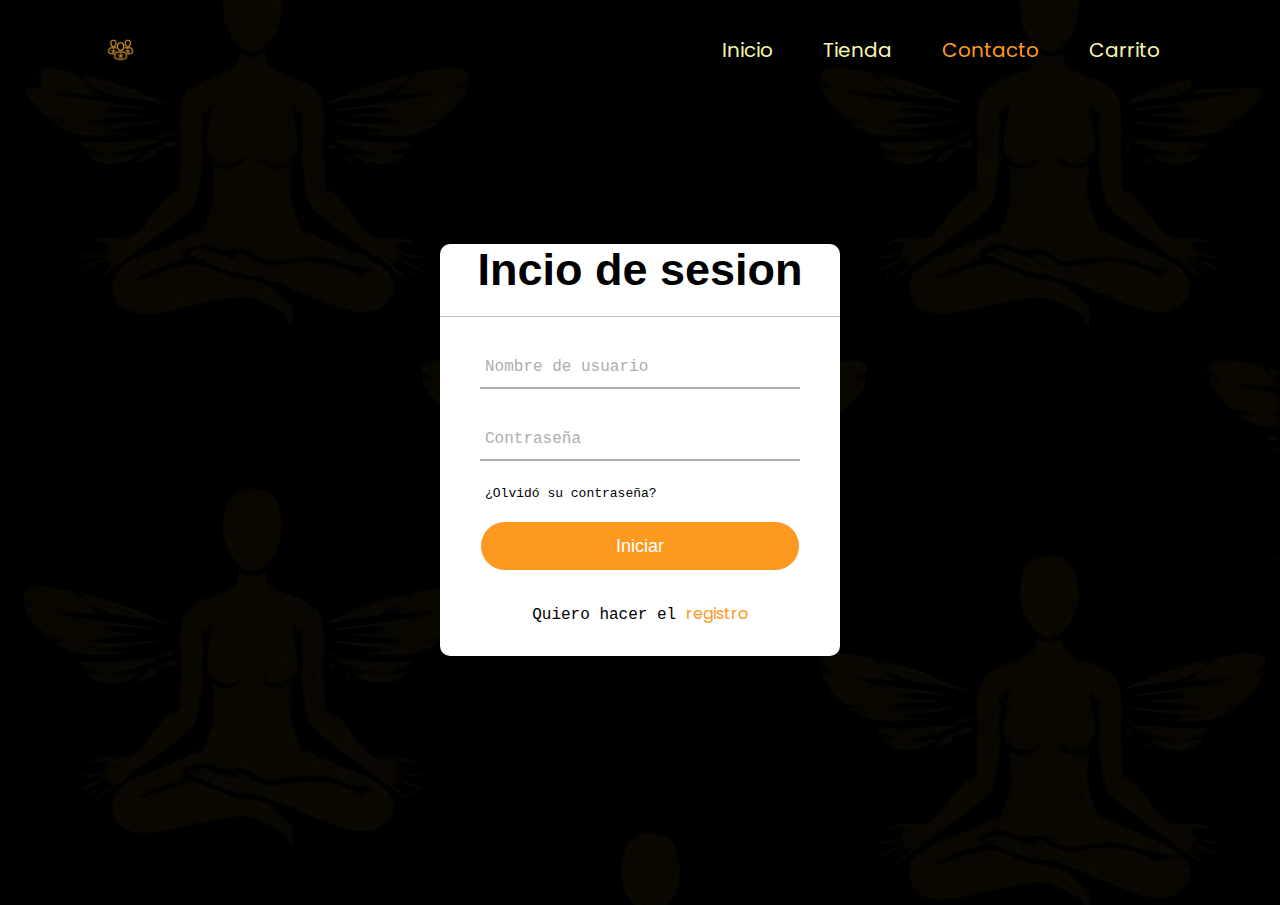
<file: contacto.html>
<!DOCTYPE html>
<html lang="en">
  <head>
    <meta charset="UTF-8" />
    <meta name="viewport" content="width=device-width, initial-scale=1.0" />
    <link rel="stylesheet" href="./style.css" />
    <link rel="preconnect" href="https://fonts.googleapis.com" />
    <link rel="preconnect" href="https://fonts.gstatic.com" crossorigin />
    <link
      href="https://fonts.googleapis.com/css2?family=Bree+Serif&family=Poppins:wght@300&family=Roboto+Condensed&family=Rubik:ital@1&family=Signika+Negative:wght@700&family=Ubuntu:wght@300&display=swap"
      rel="stylesheet"
    />
    <link rel="preconnect" href="https://fonts.googleapis.com" />
    <link rel="preconnect" href="https://fonts.gstatic.com" crossorigin />
    <link
      href="https://fonts.googleapis.com/css2?family=Libre+Barcode+39+Extended+Text&display=swap"
      rel="stylesheet"
    />
    <link
      href="https://fonts.googleapis.com/css2?family=Montserrat:wght@300&display=swap"
      rel="stylesheet"
    />

    <link
      href="https://fonts.googleapis.com/css2?family=Anton&display=swap"
      rel="stylesheet"
    />
    <link
      href="https://cdn.jsdelivr.net/npm/bootstrap@5.3.2/dist/css/bootstrap.min.css"
      rel="stylesheet"
      integrity="sha384-T3c6CoIi6uLrA9TneNEoa7RxnatzjcDSCmG1MXxSR1GAsXEV/Dwwykc2MPK8M2HN"
      crossorigin="anonymous"
    />
    <title>Contacto</title>
  </head>
  <body id="body-contact">
    <header class="header">
      <div class="conteiner">
        <img class="logo" src="./pictur/bum1-removebg-preview.png" alt="" />
      </div>
      <div class="nav-links">
        <ul>
          <li><a class="etiqueta" href="./index.html">Inicio</a></li>
          <li><a class="etiqueta" href="./tienda.html">Tienda</a></li>
          <li><a class="etiqueta-1" href="./contacto.html">Contacto</a></li>
          <li><a class="etiqueta" href="./carrito.html">Carrito</a></li>
        </ul>
      </div>
      <img
        src="./pictur/menu_2870186.png"
        alt="menu hamburguer"
        class="menu-hamburger"
      />
    </header>
    <section class="contacto">
      <h1>Incio de sesion</h1>
      <form method="post">
        <div class="username">
          <input type="text" required />
          <label>Nombre de usuario</label>
        </div>
        <div class="username">
          <input type="password" required />
          <label>Contraseña</label>
        </div>
        <div class="recordad">¿Olvidó su contraseña?</div>
        <input type="submit" value="Iniciar" />
        <div class="registrar">
          Quiero hacer el <a class="a" href="#">registro</a>
        </div>
      </form>
    </section>
  </body>
</html>
</file>
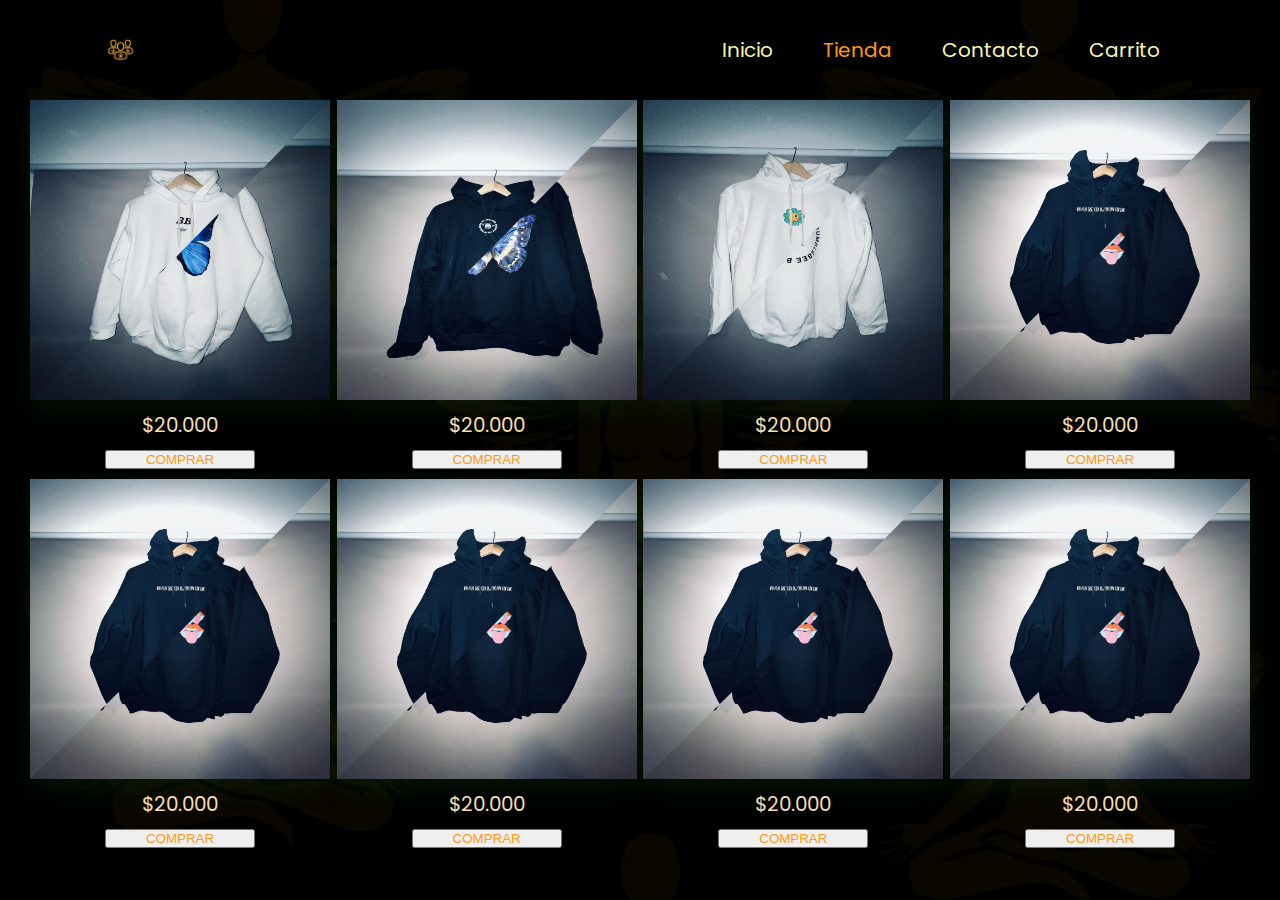
<file: tienda.html>
<!DOCTYPE html>
<html lang="en">
  <head>
    <meta charset="UTF-8" />
    <meta name="viewport" content="width=device-width, initial-scale=1.0" />
    <link rel="stylesheet" href="./style.css" />
    <link
      href="https://fonts.googleapis.com/css2?family=Bree+Serif&family=Poppins:wght@300&family=Roboto+Condensed&family=Rubik:ital@1&family=Signika+Negative:wght@700&family=Ubuntu:wght@300&display=swap"
      rel="stylesheet"
    />
    <link rel="preconnect" href="https://fonts.googleapis.com" />
    <link rel="preconnect" href="https://fonts.gstatic.com" crossorigin />
    <link
      href="https://fonts.googleapis.com/css2?family=Libre+Barcode+39+Extended+Text&display=swap"
      rel="stylesheet"
    />
    <link
      href="https://fonts.googleapis.com/css2?family=Montserrat:wght@300&display=swap"
      rel="stylesheet"
    />
    <link
      href="https://cdn.jsdelivr.net/npm/bootstrap@5.3.2/dist/css/bootstrap.min.css"
      rel="stylesheet"
      integrity="sha384-T3c6CoIi6uLrA9TneNEoa7RxnatzjcDSCmG1MXxSR1GAsXEV/Dwwykc2MPK8M2HN"
      crossorigin="anonymous"
    />
    <title>Store</title>
  </head>
  <body>
    <header class="header">
      <div class="conteiner">
        <img class="logo" src="./pictur/bum1-removebg-preview.png" alt="" />
      </div>
      <div class="nav-links">
        <ul>
          <li><a class="etiqueta" href="./index.html">Inicio</a></li>
          <li><a class="etiqueta-1" href="./tienda.html">Tienda</a></li>
          <li><a class="etiqueta" href="./contacto.html">Contacto</a></li>
          <li><a class="etiqueta" href="./carrito.html">Carrito</a></li>
        </ul>
      </div>
      <img
        src="./pictur/menu_2870186.png"
        alt="menu hamburguer"
        class="menu-hamburger"
      />
    </header>
    <section class="tienda">
      <div class="conteiner">
        <div class="card">
          <div class="caja1"></div>
          <div class="caja2"></div>
        </div>
        <p class="precio">$20.000</p>
        <button type="button" class="btn btn-dark" id="button">COMPRAR</button>
      </div>
      <div class="conteiner">
        <div class="card">
          <div class="caja3"></div>
          <div class="caja4"></div>
        </div>
        <p class="precio">$20.000</p>
        <button type="button" class="btn btn-dark" id="button">COMPRAR</button>
      </div>
      <div class="conteiner">
        <div class="card">
          <div class="caja5"></div>
          <div class="caja6"></div>
        </div>
        <p class="precio">$20.000</p>
        <button type="button" class="btn btn-dark" id="button">COMPRAR</button>
      </div>
      <div class="conteiner">
        <div class="card">
          <div class="caja7"></div>
          <div class="caja8"></div>
        </div>
        <p class="precio">$20.000</p>
        <button type="button" class="btn btn-dark" id="button">COMPRAR</button>
      </div>
    </section>
    <section class="tienda2">
      <div class="conteiner">
        <div class="card">
          <div class="caja7"></div>
          <div class="caja8"></div>
        </div>
        <p class="precio">$20.000</p>
        <button type="button" class="btn btn-dark" id="button">COMPRAR</button>
      </div>
      <div class="conteiner">
        <div class="card">
          <div class="caja7"></div>
          <div class="caja8"></div>
        </div>
        <p class="precio">$20.000</p>
        <button type="button" class="btn btn-dark" id="button">COMPRAR</button>
      </div>
      <div class="conteiner">
        <div class="card">
          <div class="caja7"></div>
          <div class="caja8"></div>
        </div>
        <p class="precio">$20.000</p>
        <button type="button" class="btn btn-dark" id="button">COMPRAR</button>
      </div>
      <div class="conteiner">
        <div class="card">
          <div class="caja7"></div>
          <div class="caja8"></div>
        </div>
        <p class="precio">$20.000</p>
        <button type="button" class="btn btn-dark" id="button">COMPRAR</button>
      </div>
    </section>
  </body>
</html>
</file>
<file: style.css>
* {
  box-sizing: border-box;
  margin: 0;
  padding: 0;
}

body {
  background: url(./pictur/lo3.jpeg) no-repeat center center fixed;
  background-size: cover;
}

.header {
  display: flex;
  flex-flow: row wrap;
  flex-direction: row;
  justify-content: space-between;
  align-items: center;
  background-color: transparent;
  color: white;
  height: 85px;
  padding: 5px 7%;
  margin: 5px;
  font-family: "Poppins", sans-serif;
}

.logo {
  height: 80px;
  width: auto;
  padding: 5px;
  border-radius: 50%;
  transition: all 0.3s;
  cursor: pointer;
}

.logo:hover {
  transform: scale(1.1);
}

.nav-links {
  display: flex;
  align-items: center;
}

.nav-links ul {
  display: flex;
  list-style: none;
}

.nav-links ul li {
  margin: 0 25px;
  font-size: 20px;
  text-decoration: none;
}

.etiqueta-1 {
  color: rgb(254, 153, 32);
  text-decoration: none;
  position: relative;
}

.etiqueta-1::after {
  content: "";
  width: 0;
  height: 4px;
  background-color: rgb(254, 153, 32);
  position: absolute;
  bottom: 0;
  right: 50%;
  transition: all 0.5s;
  will-change: width;
}

.etiqueta-1:hover::after {
  width: 100%;
  right: 0;
}

.etiqueta {
  color: rgba(246, 245, 174);
  text-decoration: none;
  position: relative;
}
.title {
  font-size: 50px;
  color: rgb(243, 243, 191);
}

.menu-hamburger {
  display: none;
  width: 35px;
  position: absolute;
  top: 50px;
  right: 50px;
}

.etiqueta::after {
  content: "";
  width: 0;
  height: 4px;
  background-color: gray;
  position: absolute;
  bottom: 0;
  right: 50%;
  transition: all 0.5s;
  will-change: width;
}

.etiqueta:hover::after {
  width: 100%;
  right: 0;
}

.title {
  position: absolute;
  top: 50%;
  left: 50%;
  transform: translate(-50%, -50%);
  display: flex;
  flex-direction: column;
  align-items: center;
  z-index: -1;
}

.h1 {
  color: rgba(250, 121, 33);
  font-family: "Montserrat", sans-serif;
}

.a {
  text-decoration: none;
  color: rgba(255, 255, 255, 0.685);
  font-size: 35px;
  font-family: "Poppins", sans-serif;
  transition: all 0.3s;
  cursor: pointer;
}

.a:hover {
  transform: scale(1.1);
}

.img-1 {
  width: 20%;
  height: 300px;
}

.img-2 {
  width: 20%;
  height: 300px;
}

.tienda {
  display: flex;
  justify-content: space-between;
  margin: 10px 30px;
  flex-wrap: wrap;
}
.tienda2 {
  display: flex;
  justify-content: space-between;
  margin: 10px 30px;
  flex-wrap: wrap;
}

.precio {
  color: wheat;
  font-size: 20px;
  font-family: "Poppins", sans-serif;
  align-items: center;
  text-align: center;
  margin: 10px;
}

.compra {
  font-family: "Poppins", sans-serif;
  align-items: center;
  margin: 0px 130px;
}

.card {
  display: flex;
  flex-direction: row;
  width: 300px;
  height: 300px;
  cursor: pointer;
  box-shadow: 1px 10px 25px rgba(54, 172, 54, 0.1);
}

.caja1 {
  position: absolute;
  width: 300px;
  height: 300px;
  background: url(buzo2.jpg);
  background-size: 100% 100%;
}

.caja2 {
  width: 300px;
  height: 300px;
  background: url(buzo-1.jpg);
  background-size: 100% 100%;
  transition: 0.6s;
  clip-path: polygon(0 0, 100% 0, 49% 52%, 0% 100%);
}

.caja2:hover {
  clip-path: polygon(0 0, 100% 0, 100% 100%, 0% 100%);
}

.caja1:hover ~ .caja2 {
  clip-path: polygon(0 0, 100% 0, 0 0, 0 0);
}

.caja3 {
  position: absolute;
  width: 300px;
  height: 300px;
  background: url(buzo4.jpg);
  background-size: 100% 100%;
}

.caja4 {
  width: 300px;
  height: 300px;
  background: url(buzo3.jpg);
  background-size: 100% 100%;
  transition: 0.6s;
  clip-path: polygon(0 0, 100% 0, 49% 52%, 0% 100%);
}

.caja4:hover {
  clip-path: polygon(0 0, 100% 0, 100% 100%, 0% 100%);
}

.caja3:hover ~ .caja4 {
  clip-path: polygon(0 0, 100% 0, 0 0, 0 0);
}

.caja5 {
  position: absolute;
  width: 300px;
  height: 300px;
  background: url(buzo6.jpg);
  background-size: 100% 100%;
}

.caja6 {
  width: 300px;
  height: 300px;
  background: url(buzo5.jpg);
  background-size: 100% 100%;
  transition: 0.6s;
  clip-path: polygon(0 0, 100% 0, 49% 52%, 0% 100%);
}

.caja6:hover {
  clip-path: polygon(0 0, 100% 0, 100% 100%, 0% 100%);
}

.caja5:hover ~ .caja6 {
  clip-path: polygon(0 0, 100% 0, 0 0, 0 0);
}

.caja7 {
  position: absolute;
  width: 300px;
  height: 300px;
  background: url(buzo8.jpg);
  background-size: 100% 100%;
}

.caja8 {
  width: 300px;
  height: 300px;
  background: url(buzo7.jpg);
  background-size: 100% 100%;
  transition: 0.6s;
  clip-path: polygon(0 0, 100% 0, 49% 52%, 0% 100%);
}

.caja8:hover {
  clip-path: polygon(0 0, 100% 0, 100% 100%, 0% 100%);
}

.caja7:hover ~ .caja8 {
  clip-path: polygon(0 0, 100% 0, 0 0, 0 0);
}

.compra {
  background-color: rgba(214, 247, 163);
  border: rgb(94, 57, 53) solid;
}

#button {
  color: rgba(254, 153, 32);
  width: 50%;
  margin: auto auto;
}

.conteiner {
  display: flex;
  flex-direction: column;
}

@media screen and (max-width: 630px) {
  body {
    background: url(./pictur/logmobile.jpg) no-repeat center center fixed;
    background-size: cover;
  }
  .logo {
    margin: 15px 15px;
  }
  .header {
    padding: 0;
  }
  .menu-hamburger {
    display: block;
  }

  .nav-links {
    top: 0;
    left: 0;
    position: absolute;
    background-color: rgba(61, 66, 42, 0.24);
    backdrop-filter: blur(15px);
    width: 100%;
    height: 100vh;
    display: flex;
    justify-content: center;
    align-items: center;
    margin-left: -100%;
  }

  .nav-links.activo {
    margin-left: 0;
  }

  .mobile-menu {
    margin-left: 0;
  }

  .nav-links ul {
    display: flex;
    flex-direction: column;
    align-items: center;
  }

  .nav-links ul li {
    margin: 25px 0;
    font-size: 1.2em;
  }
}

#body-contact {
  background: url(./pictur/lo3.jpeg) no-repeat center center fixed;
  background-size: cover;
  height: 100vh;
}

.contacto {
  font-family: monospace;
  position: absolute;
  top: 50%;
  left: 50%;
  transform: translate(-50%, -50%);
  width: 400px;
  background: white;
  border-radius: 10px;
}

.contacto h1 {
  font-family: Arial, Helvetica, sans-serif;
  font-size: 45px;
  text-align: center;
  padding: 0 0 20px 0;
  border-bottom: 1px solid silver;
}

.contacto form {
  padding: 0 40px;
  box-sizing: border-box;
}

form .username {
  position: relative;
  border-bottom: 2px solid #adadad;
  margin: 30px 0;
}

.username input {
  width: 100%;
  width: 0 5px;
  height: 40px;
  font-size: 15px;
  border: none;
  background: none;
  outline: none;
}

.username label {
  position: absolute;
  top: 50%;
  left: 5px;
  color: #adadad;
  transform: translateY(-50%);
  font-size: 16px;
  pointer-events: none;
  transition: 0.5s;
}

.username span::before {
  content: "";
  position: absolute;
  top: 40px;
  left: 0;
  width: 100%;
  height: 2px;
  background: rgba(254, 153, 32);
}

.username input:focus ~ label,
.username input:focus ~ label {
  top: -5px;
  color: rgba(254, 153, 32);
}

.username input:focus ~ span::before,
.username input:focus ~ span::before {
  width: 100%;
}

.recordad {
  margin: -5px 0 20px 5px;
  color: black;
  cursor: pointer;
}

.recordad:hover {
  text-decoration: underline;
}

input[type="submit"] {
  width: 100%;
  height: 50px;
  border: 1px solid;
  background: rgba(254, 153, 32);
  border-radius: 25px;
  font-size: 18px;
  color: white;
  cursor: pointer;
  outline: none;
}

input[type="submit"]:hover {
  border-color: rgba(254, 153, 32);
  transition: 0.5s;
}

.registrar {
  margin: 30px 0;
  text-align: center;
  font-size: 16px;
  color: black;
}

.a {
  color: rgba(254, 153, 32);
  text-decoration: none;
  font-size: 16px;
}

.registrar a:hover {
  text-decoration: underline;
}
@media screen and (max-width: 456px) {
  .header {
    padding: 3px 5%;
    display: flex;
    justify-content: space-between;
  }
  .logo {
    height: 80px;
    width: auto;
  }

  .title {
    display: flex;
    font-size: 35px;
  }

  .a {
    font-size: 20px;
    cursor: pointer;
  }
}
</file>
